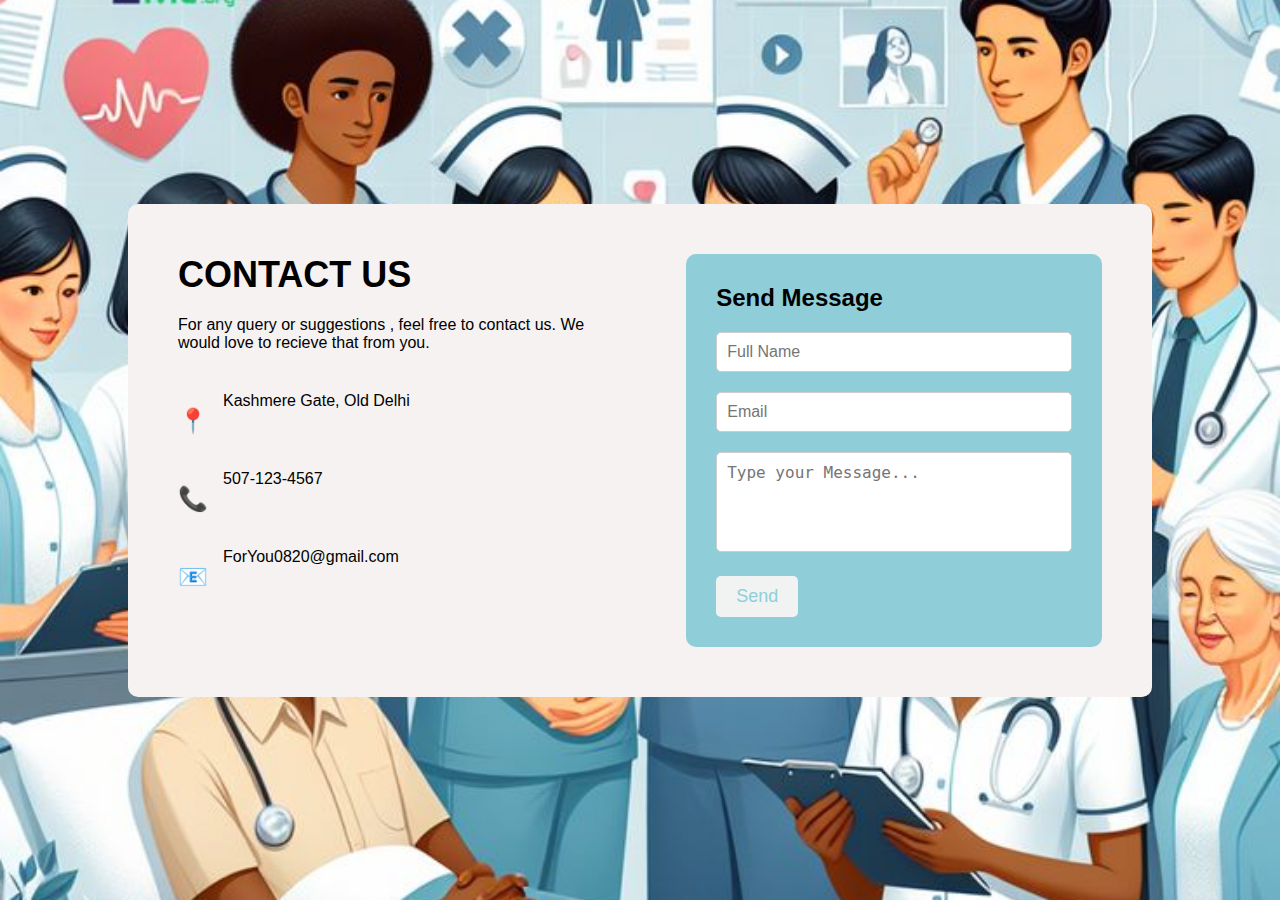
<file: ContactUs.html>
<!DOCTYPE html>
<html lang="en">
<head>
    <meta charset="UTF-8">
    <meta name="viewport" content="width=device-width, initial-scale=1.0">
    <title>Contact Us</title>
    <link rel="stylesheet" href="ContactUs.css">
</head>
<body>
    <div class="contact-section">
        <div class="contact-info">
            <h2>CONTACT US</h2>
            <p>For any query or suggestions , feel free to contact us. We would love to recieve that from you.</p>
            <ul class="info-list">
                <li>
                    <span class="icon">&#x1F4CD;</span>
                    <div class="details">
                        <p>Kashmere Gate, Old Delhi</p>
                    </div>
                </li>
                <li>
                    <span class="icon">&#x1F4DE;</span>
                    <div class="details">
                        <p>507-123-4567</p>
                    </div>
                </li>
                <li>
                    <span class="icon">&#x1F4E7;</span>
                    <div class="details">
                        <p>ForYou0820@gmail.com</p>
                    </div>
                </li>
            </ul>
        </div>

        <div class="contact-form">
            <h3>Send Message</h3>
            <form id="contactForm">
                <input type="text" name="name" placeholder="Full Name" required>
                <input type="email" name="email" placeholder="Email" required>
                <textarea name="message" placeholder="Type your Message..." required></textarea>
                <button type="submit">Send</button>
            </form>
        </div>
    </div>

    <script>
        function redirectToHome() {
           // Redirect to index.html after login button click
           window.location.href = "index.html";
        }
     </script>

    <script src="ContactUs.js"></script>
</body>
</html>
</file>
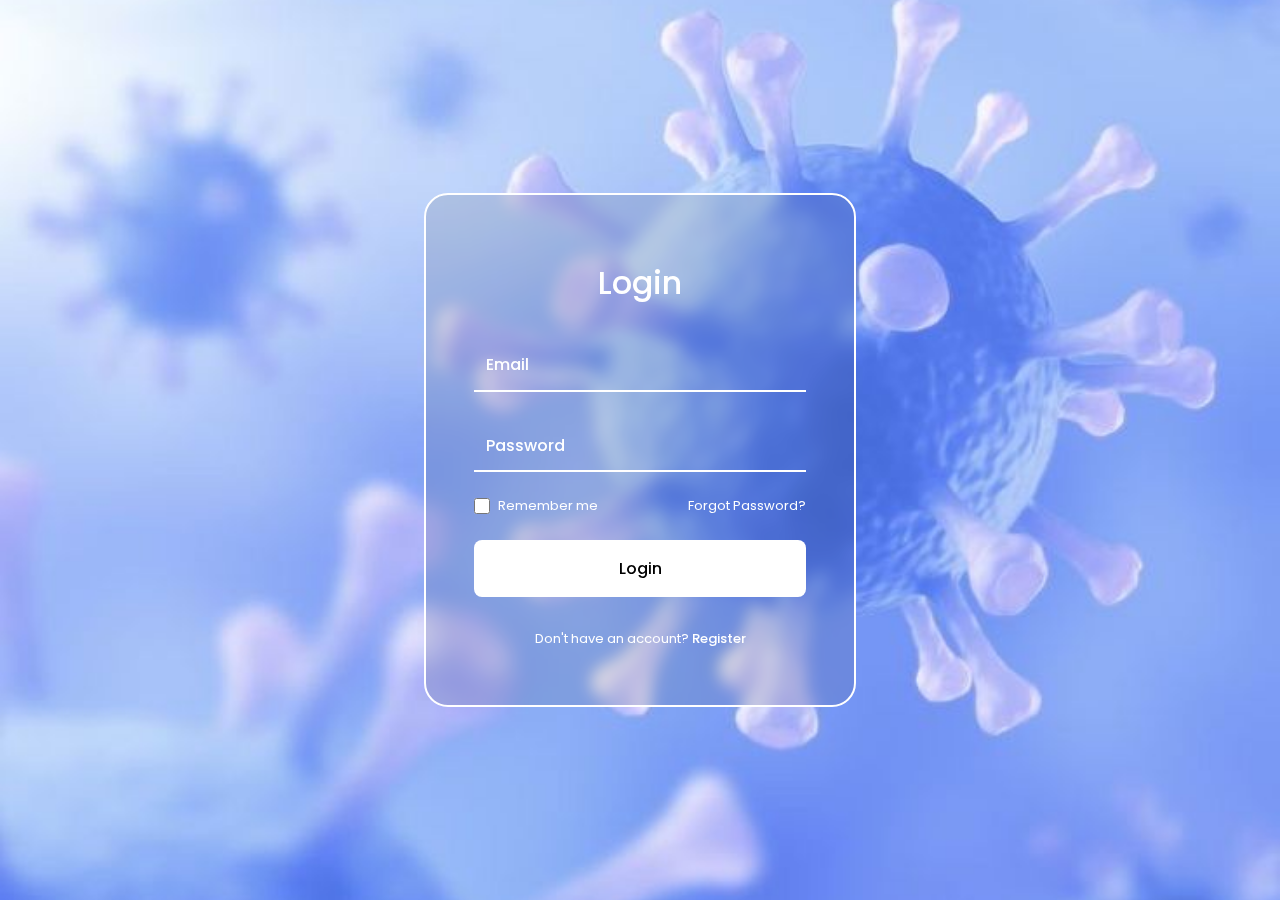
<file: loginPage.html>
<!DOCTYPE html>
<html lang="en">
<head>
   <meta charset="UTF-8">
   <meta name="viewport" content="width=device-width, initial-scale=1.0">

   <!--=============== CSS ===============-->
   <link rel="stylesheet" href="loginPage.css">

   <title>Animated login form - Bedimcode</title>
</head>
<body>
   <div class="login">
      <img src="loginbg.jpeg" alt="login image" class="login__img">

      <form class="login__form" onsubmit="redirectToHome(); return false;">
         <h1 class="login__title">Login</h1>

         <div class="login__content">
            <div class="login__box">
               <i class="ri-user-3-line login__icon"></i>

               <div class="login__box-input">
                  <input type="email" required class="login__input" id="login-email" placeholder=" ">
                  <label for="login-email" class="login__label">Email</label>
               </div>
            </div>

            <div class="login__box">
               <i class="ri-lock-2-line login__icon"></i>

               <div class="login__box-input">
                  <input type="password" required class="login__input" id="login-pass" placeholder=" ">
                  <label for="login-pass" class="login__label">Password</label>
                  <i class="ri-eye-off-line login__eye" id="login-eye"></i>
               </div>
            </div>
         </div>

         <div class="login__check">
            <div class="login__check-group">
               <input type="checkbox" class="login__check-input" id="login-check">
               <label for="login-check" class="login__check-label">Remember me</label>
            </div>

            <a href="#" class="login__forgot">Forgot Password?</a>
         </div>

         <button type="submit" class="login__button">Login</button>

         <p class="login__register">
            Don't have an account? <a href="registration.html">Register</a>
         </p>
      </form>
   </div>

   <!--=============== MAIN JS ===============-->
   <script>
      function redirectToHome() {
         // Redirect to index.html after login button click
         window.location.href = "index.html";
      }
   </script>
   
   <script src="loginPage.js"></script>
</body>
</html>
</file>
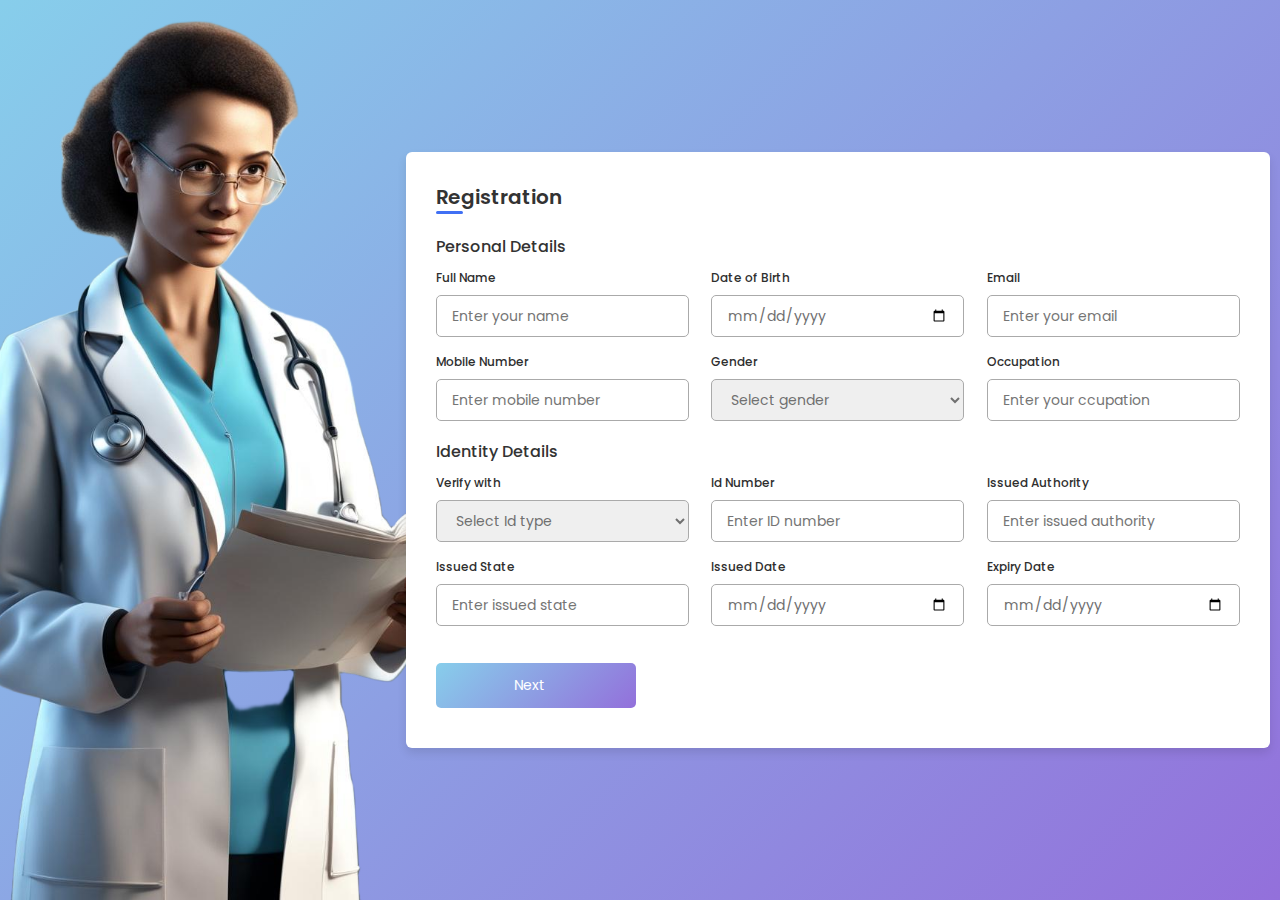
<file: registration.html>
<!DOCTYPE html>
<!-- Coding By CodingNepal - codingnepalweb.com -->
<html lang="en">
<head>
    <meta charset="UTF-8">
    <meta http-equiv="X-UA-Compatible" content="IE=edge">
    <meta name="viewport" content="width=device-width, initial-scale=1.0">
    
    <!----======== CSS ======== -->
    <link rel="stylesheet" href="registration.css">
     
    <!----===== Iconscout CSS ===== -->
    <link rel="stylesheet" href="https://unicons.iconscout.com/release/v4.0.0/css/line.css">

   <title>Regisration Form</title>
</head>
<body>
    <div class="image-container"></div>
    <div class="image-container">
        <a href="#"><img src="doctor.png"alt="doctor"></a>
    </div>
    </div>
    <div class="container">
        <header>Registration</header>

        <form action="#">
            <div class="form first">
                <div class="details personal">
                    <span class="title">Personal Details</span>

                    <div class="fields">
                        <div class="input-field">
                            <label>Full Name</label>
                            <input type="text" placeholder="Enter your name" required>
                        </div>

                        <div class="input-field">
                            <label>Date of Birth</label>
                            <input type="date" placeholder="Enter birth date" required>
                        </div>

                        <div class="input-field">
                            <label>Email</label>
                            <input type="text" placeholder="Enter your email" required>
                        </div>

                        <div class="input-field">
                            <label>Mobile Number</label>
                            <input type="number" placeholder="Enter mobile number" required>
                        </div>

                        <div class="input-field">
                            <label>Gender</label>
                            <select required>
                                <option disabled selected>Select gender</option>
                                <option>Male</option>
                                <option>Female</option>
                                <option>Others</option>
                            </select>
                        </div>

                        <div class="input-field">
                            <label>Occupation</label>
                            <input type="text" placeholder="Enter your ccupation" required>
                        </div>
                    </div>
                </div>

                <div class="details ID">
                    <span class="title">Identity Details</span>

                    <div class="fields">
                        <div class="input-field">
                            <label>Verify with</label>
                            <select required>
                                <option disabled selected>Select Id type</option>
                                <option>AAdhar Card Number</option>
                                <option>PAN Card Number</option>
                                <option>Passport</option>
                                <option>Others</option>
                            </select>
                        </div>

                        <div class="input-field">
                            <label>Id Number</label>
                            <input type="number" placeholder="Enter ID number" required>
                        </div>

                        <div class="input-field">
                            <label>Issued Authority</label>
                            <input type="text" placeholder="Enter issued authority" required>
                        </div>

                        <div class="input-field">
                            <label>Issued State</label>
                            <input type="text" placeholder="Enter issued state" required>
                        </div>

                        <div class="input-field">
                            <label>Issued Date</label>
                            <input type="date" placeholder="Enter your issued date" required>
                        </div>

                        <div class="input-field">
                            <label>Expiry Date</label>
                            <input type="date" placeholder="Enter expiry date" required>
                        </div>
                    </div>

                    <button class="nextBtn">
                        <span class="btnText">Next</span>
                        <i class="uil uil-navigator"></i>
                    </button>
                </div> 
            </div>

            <div class="form second">
                <div class="details address">
                    <span class="title">Address Details</span>

                    <div class="fields">
                        <div class="input-field">
                            <label>Address Type</label>
                            <input type="text" placeholder="Permanent or Temporary" required>
                        </div>

                        <div class="input-field">
                            <label>Nationality</label>
                            <input type="text" placeholder="Enter nationality" required>
                        </div>

                        <div class="input-field">
                            <label>State</label>
                            <input type="text" placeholder="Enter your state" required>
                        </div>

                        <div class="input-field">
                            <label>District</label>
                            <input type="text" placeholder="Enter your district" required>
                        </div>

                        <div class="input-field">
                            <label>Block Number</label>
                            <input type="number" placeholder="Enter block number" required>
                        </div>

                        <div class="input-field">
                            <label>Ward Number</label>
                            <input type="number" placeholder="Enter ward number" required>
                        </div>
                    </div>
                </div>

                <div class="buttons-container">
                            <div class="buttons">
                                <button class="backBtn">
                                    <span class="btnText">Back</span>
                                </button>
                                <button class="submit">
                                    <span class="btnText">Register</span>
                                </button>
                            </div>
                        </div>
                    </div>
                </div> 
            </div>
        </form>
    </div>

    <script src="registration.html"></script>
</body>
</html>
</file>
<file: ContactUs.css>
* {
    margin: 0;
    padding: 0;
    box-sizing: border-box;
}

body {
    font-family: Arial, sans-serif;
    background-image: url('contactus.jpeg'); /* Add your background image here */
    background-size: cover;
    background-position: center;
    height: 100vh;
    display: flex;
    justify-content: center;
    align-items: center;
    color: rgb(0, 0, 0);
}

.contact-section {
    background: rgb(246, 242, 242);
    padding: 50px;
    display: flex;
    justify-content: space-between;
    align-items: flex-start;
    width: 80%;
    border-radius: 10px;
}

.contact-info {
    width: 45%;
}

.contact-info h2 {
    font-size: 36px;
    margin-bottom: 20px;
}

.contact-info p {
    font-size: 16px;
    margin-bottom: 40px;
}

.info-list {
    list-style: none;
}

.info-list li {
    display: flex;
    align-items: center;
    margin-bottom: 20px;
}

.icon {
    font-size: 24px;
    margin-right: 15px;
}

.details p {
    font-size: 16px;
}

.contact-form {
    width: 45%;
    background: rgb(143, 206, 217);
    padding: 30px;
    border-radius: 10px;
    color: black;
}

.contact-form h3 {
    font-size: 24px;
    margin-bottom: 20px;
}

.contact-form input, .contact-form textarea {
    width: 100%;
    padding: 10px;
    margin-bottom: 20px;
    border: 1px solid #ccc;
    border-radius: 5px;
    font-size: 16px;
}

.contact-form textarea {
    height: 100px;
    resize: none;
}

.contact-form button {
    padding: 10px 20px;
    background: rgb(241, 243, 243);
    color: rgb(143, 206, 217);
    border: none;
    border-radius: 5px;
    cursor: pointer;
    font-size: 18px;
}

.contact-form button:hover {
    background: rgb(65, 200, 200);
}
</file>
<file: loginPage.css>
/*=============== GOOGLE FONTS ===============*/
@import url("https://fonts.googleapis.com/css2?family=Poppins:wght@400;500&display=swap");
/*=============== VARIABLES CSS ===============*/
:root {
  /*========== Colors ==========*/
  /*Color mode HSL(hue, saturation, lightness)*/
  --white-color: hsl(0, 0%, 100%);
  --black-color: hsl(0, 0%, 0%);
  /*========== Font and typography ==========*/
  /*.5rem = 8px | 1rem = 16px ...*/
  --body-font: "Poppins", sans-serif;
  --h1-font-size: 1.75rem;
  --normal-font-size: 1rem;
  --small-font-size: .813rem;
  /*========== Font weight ==========*/
  --font-medium: 500;
}

/*=============== BASE ===============*/
* {
  box-sizing: border-box;
  padding: 0;
  margin: 0;
}

body,
input,
button {
  font-size: var(--normal-font-size);
  font-family: var(--body-font);
}

body {
  color: var(--white-color);
}

input,
button {
  border: none;
  outline: none;
}

a {
  text-decoration: none;
}

img {
  max-width: 100%;
  height: auto;
}

/*=============== LOGIN ===============*/
.login {
  position: relative;
  height: 100vh;
  display: grid;
  align-items: center;
}
.login__img {
  position: absolute;
  width: 100%;
  height: 100%;
  object-fit: cover;
  object-position: center;
}
.login__form {
  position: relative;
  background-color: hsla(0, 0%, 10%, 0.1);
  border: 2px solid var(--white-color);
  margin-inline: 1.5rem;
  padding: 2.5rem 1.5rem;
  border-radius: 1rem;
  backdrop-filter: blur(8px);
}
.login__title {
  text-align: center;
  font-size: var(--h1-font-size);
  font-weight: var(--font-medium);
  margin-bottom: 2rem;
}
.login__content, .login__box {
  display: grid;
}
.login__content {
  row-gap: 1.75rem;
  margin-bottom: 1.5rem;
}
.login__box {
  grid-template-columns: max-content 1fr;
  align-items: center;
  column-gap: 0.75rem;
  border-bottom: 2px solid var(--white-color);
}
.login__icon, .login__eye {
  font-size: 1.25rem;
}
.login__input {
  width: 100%;
  padding-block: 0.8rem;
  background: none;
  color: var(--white-color);
  position: relative;
  z-index: 1;
}
.login__box-input {
  position: relative;
}
.login__label {
  position: absolute;
  left: 0;
  top: 13px;
  font-weight: var(--font-medium);
  transition: top 0.3s, font-size 0.3s;
}
.login__eye {
  position: absolute;
  right: 0;
  top: 18px;
  z-index: 10;
  cursor: pointer;
}
.login__box:nth-child(2) input {
  padding-right: 1.8rem;
}
.login__check, .login__check-group {
  display: flex;
  align-items: center;
  justify-content: space-between;
}
.login__check {
  margin-bottom: 1.5rem;
}
.login__check-label, .login__forgot, .login__register {
  font-size: var(--small-font-size);
}
.login__check-group {
  column-gap: 0.5rem;
}
.login__check-input {
  width: 16px;
  height: 16px;
}
.login__forgot {
  color: var(--white-color);
}
.login__forgot:hover {
  text-decoration: underline;
}
.login__button {
  width: 100%;
  padding: 1rem;
  border-radius: 0.5rem;
  background-color: var(--white-color);
  font-weight: var(--font-medium);
  cursor: pointer;
  margin-bottom: 2rem;
}
.login__register {
  text-align: center;
}
.login__register a {
  color: var(--white-color);
  font-weight: var(--font-medium);
}
.login__register a:hover {
  text-decoration: underline;
}

/* Input focus move up label */
.login__input:focus + .login__label {
  top: -12px;
  font-size: var(--small-font-size);
}

/* Input focus sticky top label */
.login__input:not(:placeholder-shown).login__input:not(:focus) + .login__label {
  top: -12px;
  font-size: var(--small-font-size);
}

/*=============== BREAKPOINTS ===============*/
/* For medium devices */
@media screen and (min-width: 576px) {
  .login {
    justify-content: center;
  }
  .login__form {
    width: 432px;
    padding: 4rem 3rem 3.5rem;
    border-radius: 1.5rem;
  }
  .login__title {
    font-size: 2rem;
  }
}
</file>
<file: registration.css>
/* ===== Google Font Import - Poppins ===== */
@import url('https://fonts.googleapis.com/css2?family=Poppins:wght@200;300;400;500;600&display=swap');
*{
    margin: 0;
    padding: 0;
    box-sizing: border-box;
    font-family: 'Poppins', sans-serif;
}
body {
    min-height: 100vh;
    display: flex;
    align-items: center;
    justify-content: flex-end;
    background: linear-gradient(135deg, #87CEEB, #9370DB);
}
.image-container {
    flex-grow: 1;
    height: 100vh;
    overflow: hidden;
    display: flex;
    justify-content: center; /* Center the image horizontally */
    align-items: left; /* Center the image vertically */ 
}

.image-container img {
    width: 100%;
    height: 100%;
    object-fit: cover; /* Ensure the image covers the entire container */
}
.container {
    position: relative;
    max-width: 900px;
    width: 100%;
    border-radius: 6px;
    padding: 30px;
    margin: 0 10px 0 0; /* Add right margin, remove left margin */
    background-color: #fff;
    box-shadow: 0 5px 10px rgba(0,0,0,0.1);
}
.container header{
    position: relative;
    font-size: 20px;
    font-weight: 600;
    color: #333;
}
.container header::before{
    content: "";
    position: absolute;
    left: 0;
    bottom: -2px;
    height: 3px;
    width: 27px;
    border-radius: 8px;
    background-color: #4070f4;
}
.container form{
    position: relative;
    margin-top: 16px;
    min-height: 490px;
    background-color: #fff;
    overflow: hidden;
}
.container form .form{
    position: absolute;
    background-color: #fff;
    transition: 0.3s ease;
}
.container form .form.second{
    opacity: 0;
    pointer-events: none;
    transform: translateX(100%);
}
form.secActive .form.second{
    opacity: 1;
    pointer-events: auto;
    transform: translateX(0);
}
form.secActive .form.first{
    opacity: 0;
    pointer-events: none;
    transform: translateX(-100%);
}
.container form .title{
    display: block;
    margin-bottom: 8px;
    font-size: 16px;
    font-weight: 500;
    margin: 6px 0;
    color: #333;
}
.container form .fields{
    display: flex;
    align-items: center;
    justify-content: space-between;
    flex-wrap: wrap;
}
form .fields .input-field{
    display: flex;
    width: calc(100% / 3 - 15px);
    flex-direction: column;
    margin: 4px 0;
}
.input-field label{
    font-size: 12px;
    font-weight: 500;
    color: #2e2e2e;
}
.input-field input, select{
    outline: none;
    font-size: 14px;
    font-weight: 400;
    color: #333;
    border-radius: 5px;
    border: 1px solid #aaa;
    padding: 0 15px;
    height: 42px;
    margin: 8px 0;
}
.input-field input :focus,
.input-field select:focus{
    box-shadow: 0 3px 6px rgba(0,0,0,0.13);
}
.input-field select,
.input-field input[type="date"]{
    color: #707070;
}
.input-field input[type="date"]:valid{
    color: #333;
}
.container form button, .backBtn{
    display: flex;
    align-items: center;
    justify-content: center;
    height: 45px;
    max-width: 200px;
    width: 100%;
    border: none;
    outline: none;
    color: #fff;
    border-radius: 5px;
    margin: 25px 0;
    background: linear-gradient(135deg, #87CEEB, #9370DB);
    transition: all 0.3s linear;
    cursor: pointer;
}
.container form .btnText{
    font-size: 14px;
    font-weight: 400;
}
form button:hover{
    opacity: 0.5;
}
form button i,
form .backBtn i{
    margin: 0 6px;
}
form .backBtn i{
    transform: rotate(180deg);
}
form .buttons{
    display: flex;
    align-items: center;
}
form .buttons button , .backBtn{
    margin-right: 14px;
}

@media (max-width: 750px) {
    .container form{
        overflow-y: scroll;
    }
    .container form::-webkit-scrollbar{
       display: none;
    }
    form .fields .input-field{
        width: calc(100% / 2 - 15px);
    }
}

@media (max-width: 550px) {
    form .fields .input-field{
        width: 100%;
    }
}
</file>
